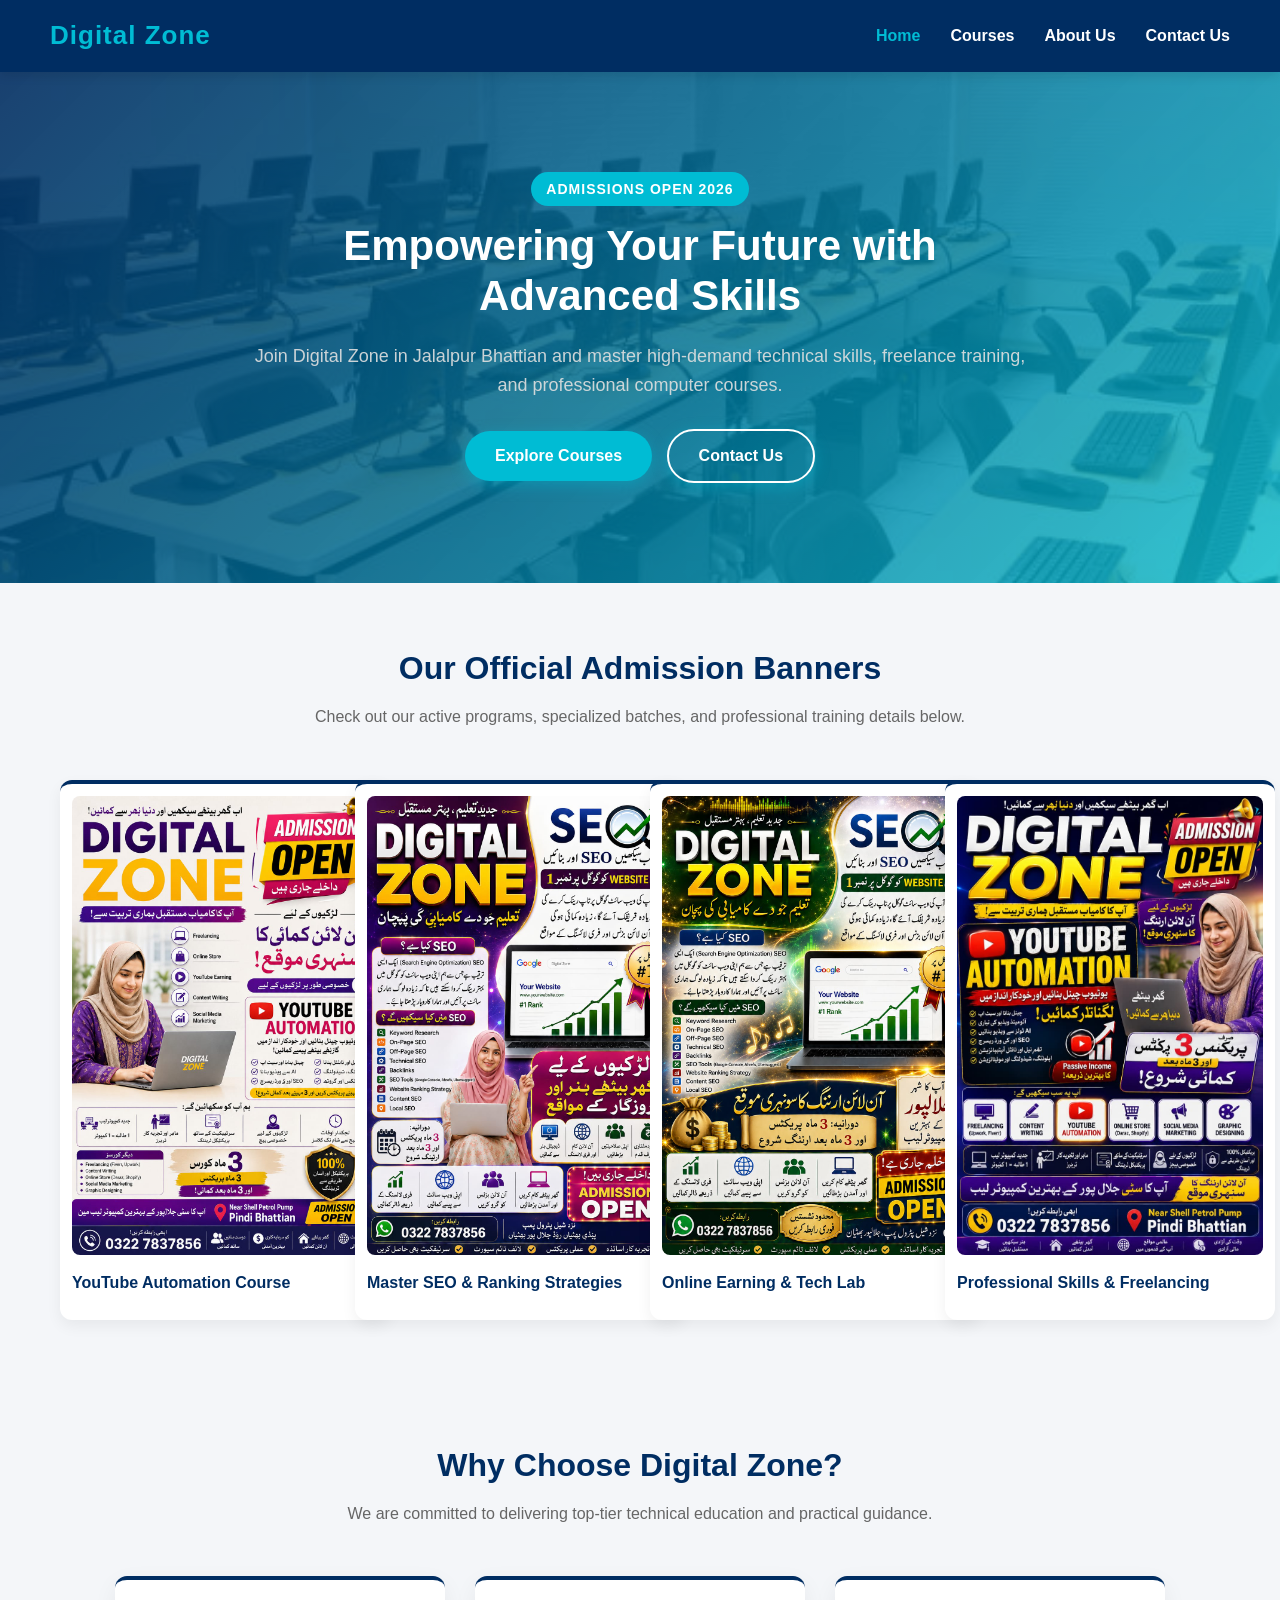
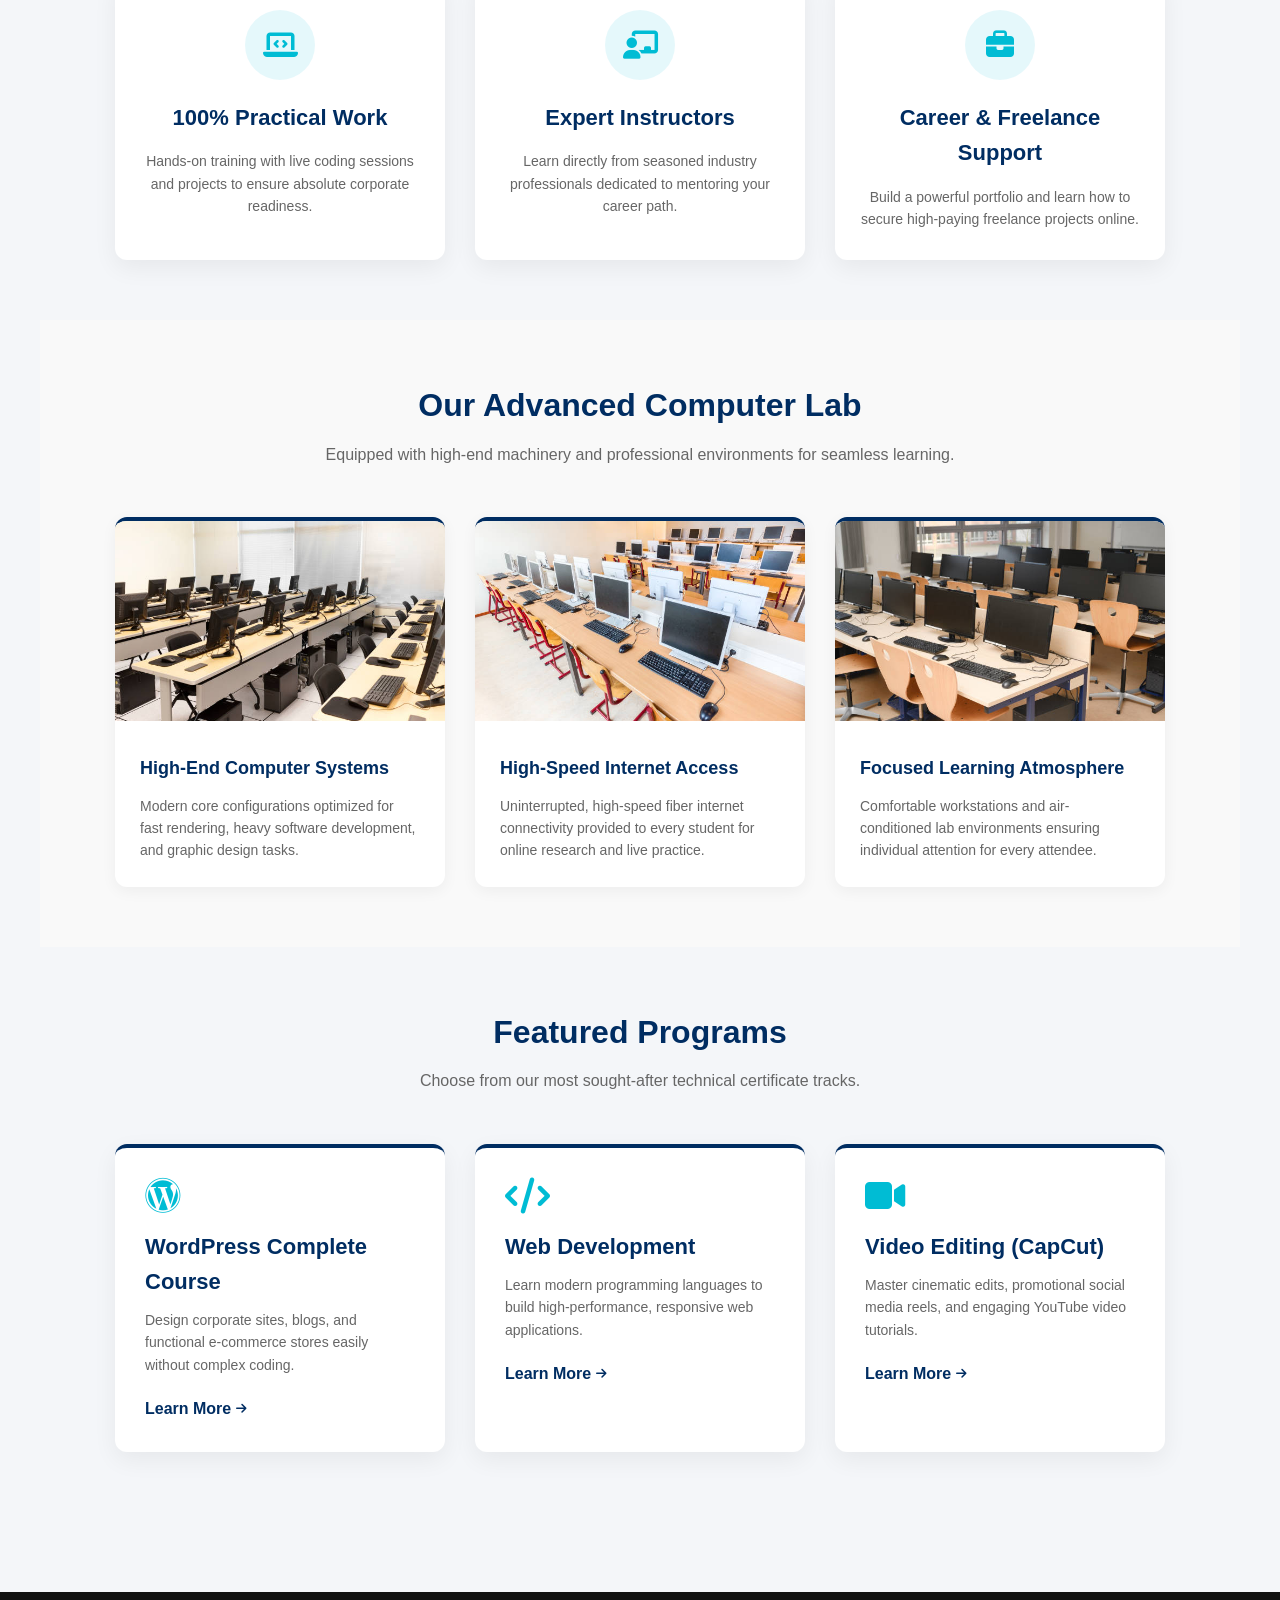
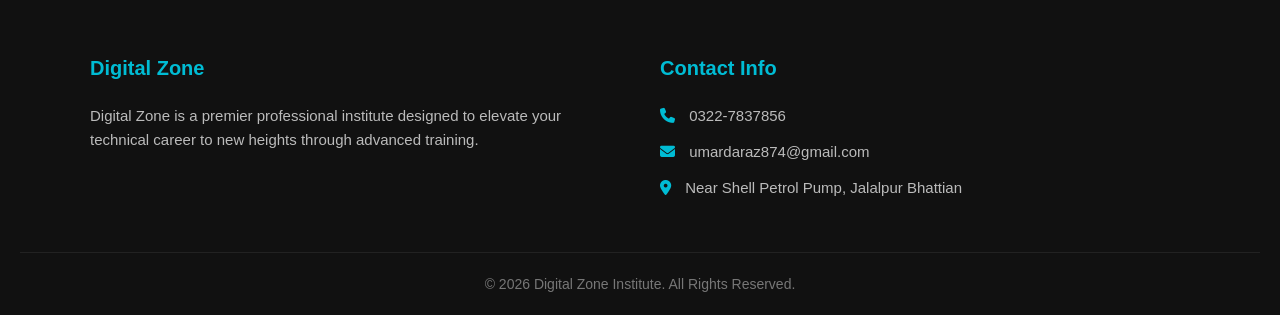
<file: index.html>
<!DOCTYPE html>
<html lang="en">
<head>
    <meta charset="UTF-8">
    <meta name="viewport" content="width=device-width, initial-scale=1.0">
    <title>Digital Zone - Institute of Technology & Skills</title>
    <link rel="stylesheet" href="style.css">
    <link rel="stylesheet" href="https://cdnjs.cloudflare.com/ajax/libs/font-awesome/6.4.0/css/all.min.css">
</head>
<body>

    <!-- Header & Navigation -->
    <header>
        <nav>
            <h1 class="logo">Digital Zone</h1>
            <div class="menu-toggle" id="mobile-menu">
                <span class="bar"></span>
                <span class="bar"></span>
                <span class="bar"></span>
            </div>
            <ul class="nav-list">
                <li><a href="index.html" class="active">Home</a></li>
                <li><a href="courses.html">Courses</a></li>
                <li><a href="about.html">About Us</a></li>
                <li><a href="contact.html">Contact Us</a></li>
            </ul>
        </nav>
    </header>

    <!-- Unique Hero Section with Gradient Overlay -->
    <section class="hero" style="background: linear-gradient(135deg, rgba(0, 45, 98, 0.9), rgba(0, 188, 212, 0.8)), url('istockphoto-667913782-612x612.jpg') center/cover no-repeat; padding: 100px 20px; text-align: center; color: #ffffff;">
        <div class="hero-content" style="max-width: 800px; margin: 0 auto;">
            <span style="background: #00bcd4; color: #fff; padding: 6px 15px; border-radius: 20px; font-size: 14px; font-weight: bold; text-transform: uppercase; letter-spacing: 1px; display: inline-block; margin-bottom: 15px;">Admissions Open 2026</span>
            <h2 style="font-size: 42px; margin-bottom: 20px; font-weight: 800; line-height: 1.2;">Empowering Your Future with Advanced Skills</h2>
            <p style="font-size: 18px; margin-bottom: 30px; opacity: 0.9; line-height: 1.6;">Join Digital Zone in Jalalpur Bhattian and master high-demand technical skills, freelance training, and professional computer courses.</p>
            <div>
                <a href="courses.html" class="btn" style="background: #00bcd4; color: #fff; padding: 12px 30px; border-radius: 30px; font-weight: bold; text-decoration: none; margin-right: 10px; display: inline-block; transition: 0.3s;">Explore Courses</a>
                <a href="contact.html" class="btn" style="background: transparent; border: 2px solid #fff; color: #fff; padding: 12px 30px; border-radius: 30px; font-weight: bold; text-decoration: none; display: inline-block; transition: 0.3s;">Contact Us</a>
            </div>
        </div>
    </section>

    <!-- Official Admission Banners Section -->
    <section class="section" style="background-color: #f4f6f9; padding: 60px 20px;">
        <div style="text-align: center; max-width: 700px; margin: 0 auto 40px auto;">
            <h2 style="color: #002D62; font-size: 32px; margin-bottom: 10px;">Our Official Admission Banners</h2>
            <p class="section-desc" style="color: #666; font-size: 16px;">Check out our active programs, specialized batches, and professional training details below.</p>
        </div>
        
        <div class="course-container" style="display: grid; grid-template-columns: repeat(auto-fit, minmax(240px, 1fr)); gap: 20px; max-width: 1200px; margin: 0 auto;">
            <!-- Ad Banner 1 -->
            <div class="course-card" style="background: #ffffff; padding: 12px; border-radius: 12px; box-shadow: 0 6px 15px rgba(0,0,0,0.06); text-align: left; transition: transform 0.3s;">
                <img src="44efa2c0-d0b3-45bb-b6b8-019aa2433a1f.jfif" alt="Admission Open Banner" style="width: 100%; height: auto; border-radius: 8px; display: block;">
                <h3 style="margin-top: 15px; color: #002D62; font-size: 16px; font-weight: 700;">YouTube Automation Course</h3>
            </div>

            <!-- Ad Banner 2 -->
            <div class="course-card" style="background: #ffffff; padding: 12px; border-radius: 12px; box-shadow: 0 6px 15px rgba(0,0,0,0.06); text-align: left; transition: transform 0.3s;">
                <img src="a4f31e72-c7d3-4c1f-8986-424a0d2178c6.jfif" alt="SEO Course Banner" style="width: 100%; height: auto; border-radius: 8px; display: block;">
                <h3 style="margin-top: 15px; color: #002D62; font-size: 16px; font-weight: 700;">Master SEO & Ranking Strategies</h3>
            </div>

            <!-- Ad Banner 3 -->
            <div class="course-card" style="background: #ffffff; padding: 12px; border-radius: 12px; box-shadow: 0 6px 15px rgba(0,0,0,0.06); text-align: left; transition: transform 0.3s;">
                <img src="ed190f18-8b2b-46cf-95d0-b406798a180a.jfif" alt="Online Earning Banner" style="width: 100%; height: auto; border-radius: 8px; display: block;">
                <h3 style="margin-top: 15px; color: #002D62; font-size: 16px; font-weight: 700;">Online Earning & Tech Lab</h3>
            </div>

            <!-- Ad Banner 4 -->
            <div class="course-card" style="background: #ffffff; padding: 12px; border-radius: 12px; box-shadow: 0 6px 15px rgba(0,0,0,0.06); text-align: left; transition: transform 0.3s;">
                <img src="edeea1eb-f52c-40ee-8206-64f0af43ae07.jfif" alt="Skills & Training Banner" style="width: 100%; height: auto; border-radius: 8px; display: block;">
                <h3 style="margin-top: 15px; color: #002D62; font-size: 16px; font-weight: 700;">Professional Skills & Freelancing</h3>
            </div>
        </div>
    </section>

    <!-- Why Choose Us Section -->
    <section class="section" style="padding: 60px 20px;">
        <div style="text-align: center; max-width: 700px; margin: 0 auto 40px auto;">
            <h2 style="color: #002D62; font-size: 32px; margin-bottom: 10px;">Why Choose Digital Zone?</h2>
            <p class="section-desc" style="color: #666; font-size: 16px;">We are committed to delivering top-tier technical education and practical guidance.</p>
        </div>
        <div class="course-container" style="max-width: 1200px; margin: 0 auto;">
            <div class="course-card" style="text-align: center; padding: 30px 20px;">
                <div style="width: 70px; height: 70px; background: rgba(0,188,212,0.1); color: #00bcd4; border-radius: 50%; display: flex; align-items: center; justify-content: center; margin: 0 auto 20px auto; font-size: 28px;">
                    <i class="fa-solid fa-laptop-code"></i>
                </div>
                <h3 style="color: #002D62; margin-bottom: 15px;">100% Practical Work</h3>
                <p style="color: #666; font-size: 14px; line-height: 1.6;">Hands-on training with live coding sessions and projects to ensure absolute corporate readiness.</p>
            </div>
            <div class="course-card" style="text-align: center; padding: 30px 20px;">
                <div style="width: 70px; height: 70px; background: rgba(0,188,212,0.1); color: #00bcd4; border-radius: 50%; display: flex; align-items: center; justify-content: center; margin: 0 auto 20px auto; font-size: 28px;">
                    <i class="fa-solid fa-chalkboard-user"></i>
                </div>
                <h3 style="color: #002D62; margin-bottom: 15px;">Expert Instructors</h3>
                <p style="color: #666; font-size: 14px; line-height: 1.6;">Learn directly from seasoned industry professionals dedicated to mentoring your career path.</p>
            </div>
            <div class="course-card" style="text-align: center; padding: 30px 20px;">
                <div style="width: 70px; height: 70px; background: rgba(0,188,212,0.1); color: #00bcd4; border-radius: 50%; display: flex; align-items: center; justify-content: center; margin: 0 auto 20px auto; font-size: 28px;">
                    <i class="fa-solid fa-briefcase"></i>
                </div>
                <h3 style="color: #002D62; margin-bottom: 15px;">Career & Freelance Support</h3>
                <p style="color: #666; font-size: 14px; line-height: 1.6;">Build a powerful portfolio and learn how to secure high-paying freelance projects online.</p>
            </div>
        </div>
    </section>

    <!-- Advanced Computer Lab Facilities Section -->
    <section class="section" style="background-color: #f9f9f9; padding: 60px 20px;">
        <div style="text-align: center; max-width: 700px; margin: 0 auto 40px auto;">
            <h2 style="color: #002D62; font-size: 32px; margin-bottom: 10px;">Our Advanced Computer Lab</h2>
            <p class="section-desc" style="color: #666; font-size: 16px;">Equipped with high-end machinery and professional environments for seamless learning.</p>
        </div>
        
        <div class="course-container" style="max-width: 1200px; margin: 0 auto;">
            <!-- Lab Card 1 -->
            <div class="course-card" style="background: #ffffff; padding: 0; overflow: hidden; text-align: left; border-radius: 12px; box-shadow: 0 4px 15px rgba(0,0,0,0.05);">
                <img src="istockphoto-667913782-612x612.jpg" alt="Computer Lab" style="width: 100%; height: 200px; object-fit: cover;">
                <div style="padding: 25px;">
                    <h3 style="margin-bottom: 12px; color: #002D62; font-size: 18px;">High-End Computer Systems</h3>
                    <p style="color: #666; font-size: 14px; line-height: 1.6;">Modern core configurations optimized for fast rendering, heavy software development, and graphic design tasks.</p>
                </div>
            </div>

            <!-- Lab Card 2 -->
            <div class="course-card" style="background: #ffffff; padding: 0; overflow: hidden; text-align: left; border-radius: 12px; box-shadow: 0 4px 15px rgba(0,0,0,0.05);">
                <img src="istockphoto-1127105030-612x612.jpg" alt="High-Speed Internet" style="width: 100%; height: 200px; object-fit: cover;">
                <div style="padding: 25px;">
                    <h3 style="margin-bottom: 12px; color: #002D62; font-size: 18px;">High-Speed Internet Access</h3>
                    <p style="color: #666; font-size: 14px; line-height: 1.6;">Uninterrupted, high-speed fiber internet connectivity provided to every student for online research and live practice.</p>
                </div>
            </div>

            <!-- Lab Card 3 -->
            <div class="course-card" style="background: #ffffff; padding: 0; overflow: hidden; text-align: left; border-radius: 12px; box-shadow: 0 4px 15px rgba(0,0,0,0.05);">
                <img src="istockphoto-1157335160-612x612.jpg" alt="Interactive Learning" style="width: 100%; height: 200px; object-fit: cover;">
                <div style="padding: 25px;">
                    <h3 style="margin-bottom: 12px; color: #002D62; font-size: 18px;">Focused Learning Atmosphere</h3>
                    <p style="color: #666; font-size: 14px; line-height: 1.6;">Comfortable workstations and air-conditioned lab environments ensuring individual attention for every attendee.</p>
                </div>
            </div>
        </div>
    </section>

    <!-- Featured Programs Preview Section -->
    <section class="section" style="padding: 60px 20px;">
        <div style="text-align: center; max-width: 700px; margin: 0 auto 40px auto;">
            <h2 style="color: #002D62; font-size: 32px; margin-bottom: 10px;">Featured Programs</h2>
            <p class="section-desc" style="color: #666; font-size: 16px;">Choose from our most sought-after technical certificate tracks.</p>
        </div>
        <div class="course-container" style="max-width: 1200px; margin: 0 auto;">
            <div class="course-card" style="padding: 30px; text-align: left;">
                <i class="fa-brands fa-wordpress course-icon" style="color: #00bcd4; font-size: 36px; margin-bottom: 15px;"></i>
                <h3 style="color: #002D62; margin-bottom: 10px;">WordPress Complete Course</h3>
                <p style="color: #666; font-size: 14px; line-height: 1.6; margin-bottom: 20px;">Design corporate sites, blogs, and functional e-commerce stores easily without complex coding.</p>
                <a href="courses.html" style="color: #002D62; font-weight: bold; text-decoration: none; display: inline-flex; align-items: center; gap: 5px;">Learn More <i class="fa-solid fa-arrow-right" style="font-size: 12px;"></i></a>
            </div>
            <div class="course-card" style="padding: 30px; text-align: left;">
                <i class="fa-solid fa-code course-icon" style="color: #00bcd4; font-size: 36px; margin-bottom: 15px;"></i>
                <h3 style="color: #002D62; margin-bottom: 10px;">Web Development</h3>
                <p style="color: #666; font-size: 14px; line-height: 1.6; margin-bottom: 20px;">Learn modern programming languages to build high-performance, responsive web applications.</p>
                <a href="courses.html" style="color: #002D62; font-weight: bold; text-decoration: none; display: inline-flex; align-items: center; gap: 5px;">Learn More <i class="fa-solid fa-arrow-right" style="font-size: 12px;"></i></a>
            </div>
            <div class="course-card" style="padding: 30px; text-align: left;">
                <i class="fa-solid fa-video course-icon" style="color: #00bcd4; font-size: 36px; margin-bottom: 15px;"></i>
                <h3 style="color: #002D62; margin-bottom: 10px;">Video Editing (CapCut)</h3>
                <p style="color: #666; font-size: 14px; line-height: 1.6; margin-bottom: 20px;">Master cinematic edits, promotional social media reels, and engaging YouTube video tutorials.</p>
                <a href="courses.html" style="color: #002D62; font-weight: bold; text-decoration: none; display: inline-flex; align-items: center; gap: 5px;">Learn More <i class="fa-solid fa-arrow-right" style="font-size: 12px;"></i></a>
            </div>
        </div>
    </section>

    <!-- Footer -->
    <footer class="footer">
        <div class="footer-content">
            <div class="footer-box">
                <h3>Digital Zone</h3>
                <p>Digital Zone is a premier professional institute designed to elevate your technical career to new heights through advanced training.</p>
            </div>
            <div class="footer-box">
                <h3>Contact Info</h3>
                <p><i class="fa-solid fa-phone"></i> 0322-7837856</p>
                <p><i class="fa-solid fa-envelope"></i> umardaraz874@gmail.com</p>
                <p><i class="fa-solid fa-location-dot"></i> Near Shell Petrol Pump, Jalalpur Bhattian</p>
            </div>
        </div>
        <div class="footer-bottom">
            <p>&copy; 2026 Digital Zone Institute. All Rights Reserved.</p>
        </div>
    </footer>

    <script src="script.js"></script>
</body>
</html>
</file>
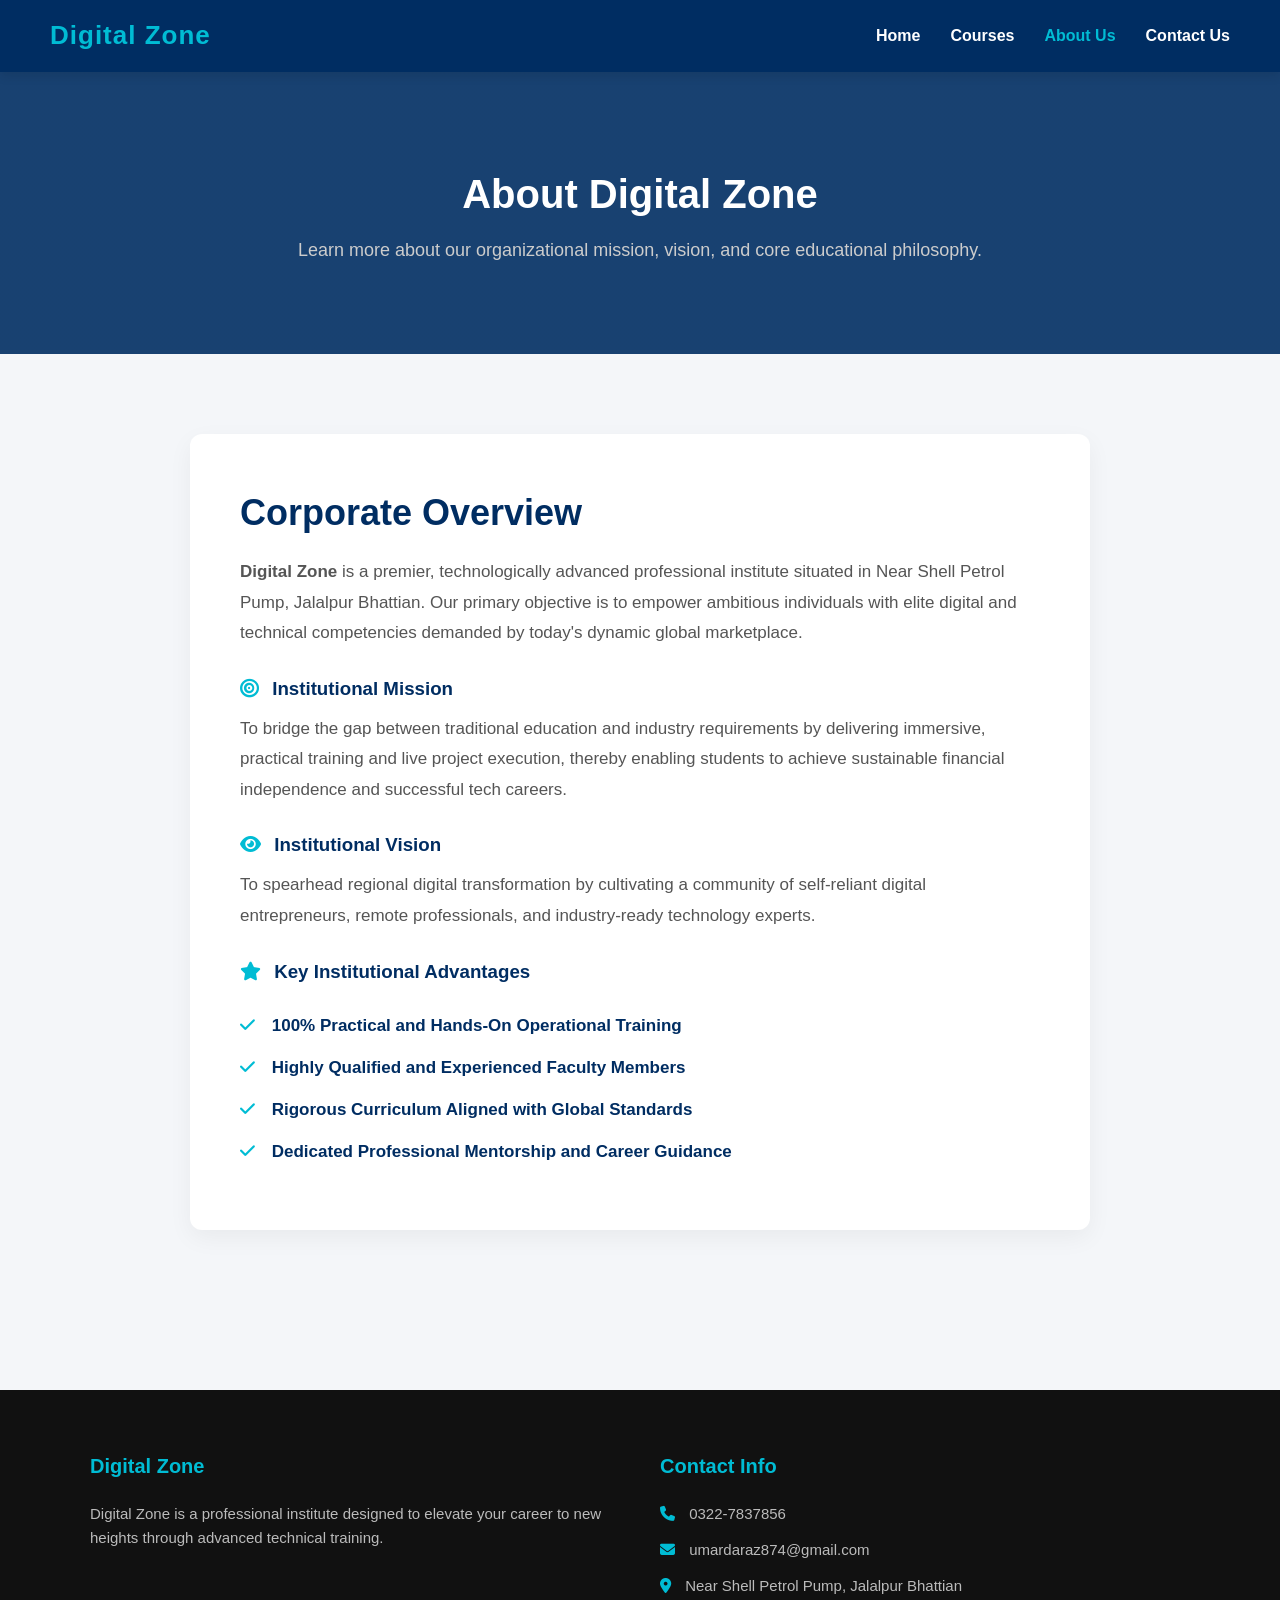
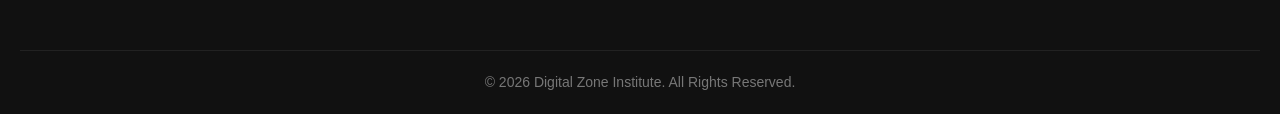
<file: about.html>
<!DOCTYPE html>
<html lang="en">
<head>
    <meta charset="UTF-8">
    <meta name="viewport" content="width=device-width, initial-scale=1.0">
    <title>Digital Zone - About Us</title>
    <link rel="stylesheet" href="style.css">
    <link rel="stylesheet" href="https://cdnjs.cloudflare.com/ajax/libs/font-awesome/6.4.0/css/all.min.css">
</head>
<body>

    <header>
        <nav>
            <h1 class="logo">Digital Zone</h1>
            <div class="menu-toggle" id="mobile-menu">
                <span class="bar"></span>
                <span class="bar"></span>
                <span class="bar"></span>
            </div>
            <ul class="nav-list">
                <li><a href="index.html">Home</a></li>
                <li><a href="courses.html">Courses</a></li>
                <li><a href="about.html" class="active">About Us</a></li>
                <li><a href="contact.html">Contact Us</a></li>
            </ul>
        </nav>
    </header>

    <div class="page-banner">
        <h2>About Digital Zone</h2>
        <p>Learn more about our organizational mission, vision, and core educational philosophy.</p>
    </div>

    <section class="section">
        <div class="about-container">
            <div class="about-text">
                <h2>Corporate Overview</h2>
                <p><strong>Digital Zone</strong> is a premier, technologically advanced professional institute situated in Near Shell Petrol Pump, Jalalpur Bhattian. Our primary objective is to empower ambitious individuals with elite digital and technical competencies demanded by today's dynamic global marketplace.</p>
                
                <h3 style="color: #002D62; margin-top: 25px; margin-bottom: 10px;"><i class="fa-solid fa-bullseye" style="color: #00bcd4; margin-right: 8px;"></i> Institutional Mission</h3>
                <p>To bridge the gap between traditional education and industry requirements by delivering immersive, practical training and live project execution, thereby enabling students to achieve sustainable financial independence and successful tech careers.</p>

                <h3 style="color: #002D62; margin-top: 25px; margin-bottom: 10px;"><i class="fa-solid fa-eye" style="color: #00bcd4; margin-right: 8px;"></i> Institutional Vision</h3>
                <p>To spearhead regional digital transformation by cultivating a community of self-reliant digital entrepreneurs, remote professionals, and industry-ready technology experts.</p>

                <h3 style="color: #002D62; margin-top: 25px; margin-bottom: 15px;"><i class="fa-solid fa-star" style="color: #00bcd4; margin-right: 8px;"></i> Key Institutional Advantages</h3>
                <ul class="about-points">
                    <li><i class="fa-solid fa-check"></i> 100% Practical and Hands-On Operational Training</li>
                    <li><i class="fa-solid fa-check"></i> Highly Qualified and Experienced Faculty Members</li>
                    <li><i class="fa-solid fa-check"></i> Rigorous Curriculum Aligned with Global Standards</li>
                    <li><i class="fa-solid fa-check"></i> Dedicated Professional Mentorship and Career Guidance</li>
                </ul>
            </div>
        </div>
    </section>

    <footer class="footer">
        <div class="footer-content">
            <div class="footer-box">
                <h3>Digital Zone</h3>
                <p>Digital Zone is a professional institute designed to elevate your career to new heights through advanced technical training.</p>
            </div>
            <div class="footer-box">
                <h3>Contact Info</h3>
                <p><i class="fa-solid fa-phone"></i> 0322-7837856</p>
                <p><i class="fa-solid fa-envelope"></i> umardaraz874@gmail.com</p>
                <p><i class="fa-solid fa-location-dot"></i> Near Shell Petrol Pump, Jalalpur Bhattian</p>
            </div>
        </div>
        <div class="footer-bottom">
            <p>&copy; 2026 Digital Zone Institute. All Rights Reserved.</p>
        </div>
    </footer>

    <script src="script.js"></script>
</body>
</html>
</file>
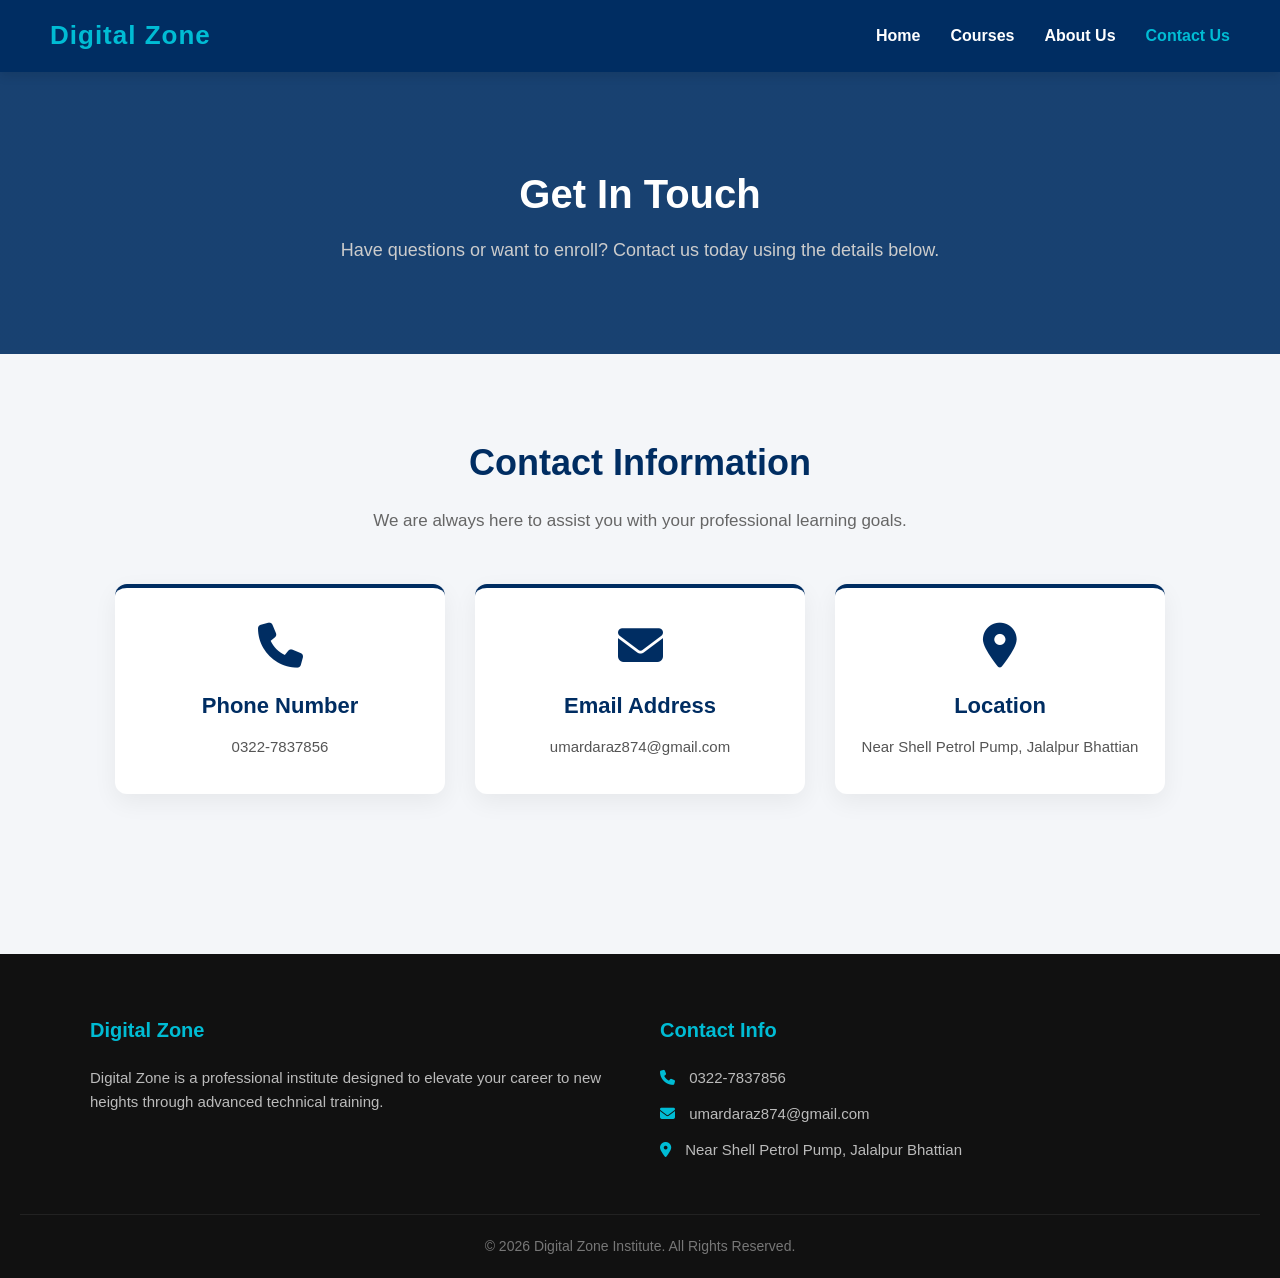
<file: contact.html>
<!DOCTYPE html>
<html lang="en">
<head>
    <meta charset="UTF-8">
    <meta name="viewport" content="width=device-width, initial-scale=1.0">
    <title>Digital Zone - Contact Us</title>
    <link rel="stylesheet" href="style.css">
    <link rel="stylesheet" href="https://cdnjs.cloudflare.com/ajax/libs/font-awesome/6.4.0/css/all.min.css">
</head>
<body>

    <header>
        <nav>
            <h1 class="logo">Digital Zone</h1>
            <div class="menu-toggle" id="mobile-menu">
                <span class="bar"></span>
                <span class="bar"></span>
                <span class="bar"></span>
            </div>
            <ul class="nav-list">
                <li><a href="index.html">Home</a></li>
                <li><a href="courses.html">Courses</a></li>
                <li><a href="about.html">About Us</a></li>
                <li><a href="contact.html" class="active">Contact Us</a></li>
            </ul>
        </nav>
    </header>

    <div class="page-banner">
        <h2>Get In Touch</h2>
        <p>Have questions or want to enroll? Contact us today using the details below.</p>
    </div>

    <section class="section">
        <h2>Contact Information</h2>
        <p class="section-desc">We are always here to assist you with your professional learning goals.</p>
        
        <div class="course-container">
            <div class="course-card" style="text-align: center;">
                <i class="fa-solid fa-phone course-icon" style="color: #002D62;"></i>
                <h3>Phone Number</h3>
                <p>0322-7837856</p>
            </div>
            <div class="course-card" style="text-align: center;">
                <i class="fa-solid fa-envelope course-icon" style="color: #002D62;"></i>
                <h3>Email Address</h3>
                <p>umardaraz874@gmail.com</p>
            </div>
            <div class="course-card" style="text-align: center;">
                <i class="fa-solid fa-location-dot course-icon" style="color: #002D62;"></i>
                <h3>Location</h3>
                <p>Near Shell Petrol Pump, Jalalpur Bhattian</p>
            </div>
        </div>
    </section>

    <footer class="footer">
        <div class="footer-content">
            <div class="footer-box">
                <h3>Digital Zone</h3>
                <p>Digital Zone is a professional institute designed to elevate your career to new heights through advanced technical training.</p>
            </div>
            <div class="footer-box">
                <h3>Contact Info</h3>
                <p><i class="fa-solid fa-phone"></i> 0322-7837856</p>
                <p><i class="fa-solid fa-envelope"></i> umardaraz874@gmail.com</p>
                <p><i class="fa-solid fa-location-dot"></i> Near Shell Petrol Pump, Jalalpur Bhattian</p>
            </div>
        </div>
        <div class="footer-bottom">
            <p>&copy; 2026 Digital Zone Institute. All Rights Reserved.</p>
        </div>
    </footer>

    <script src="script.js"></script>
</body>
</html>
</file>
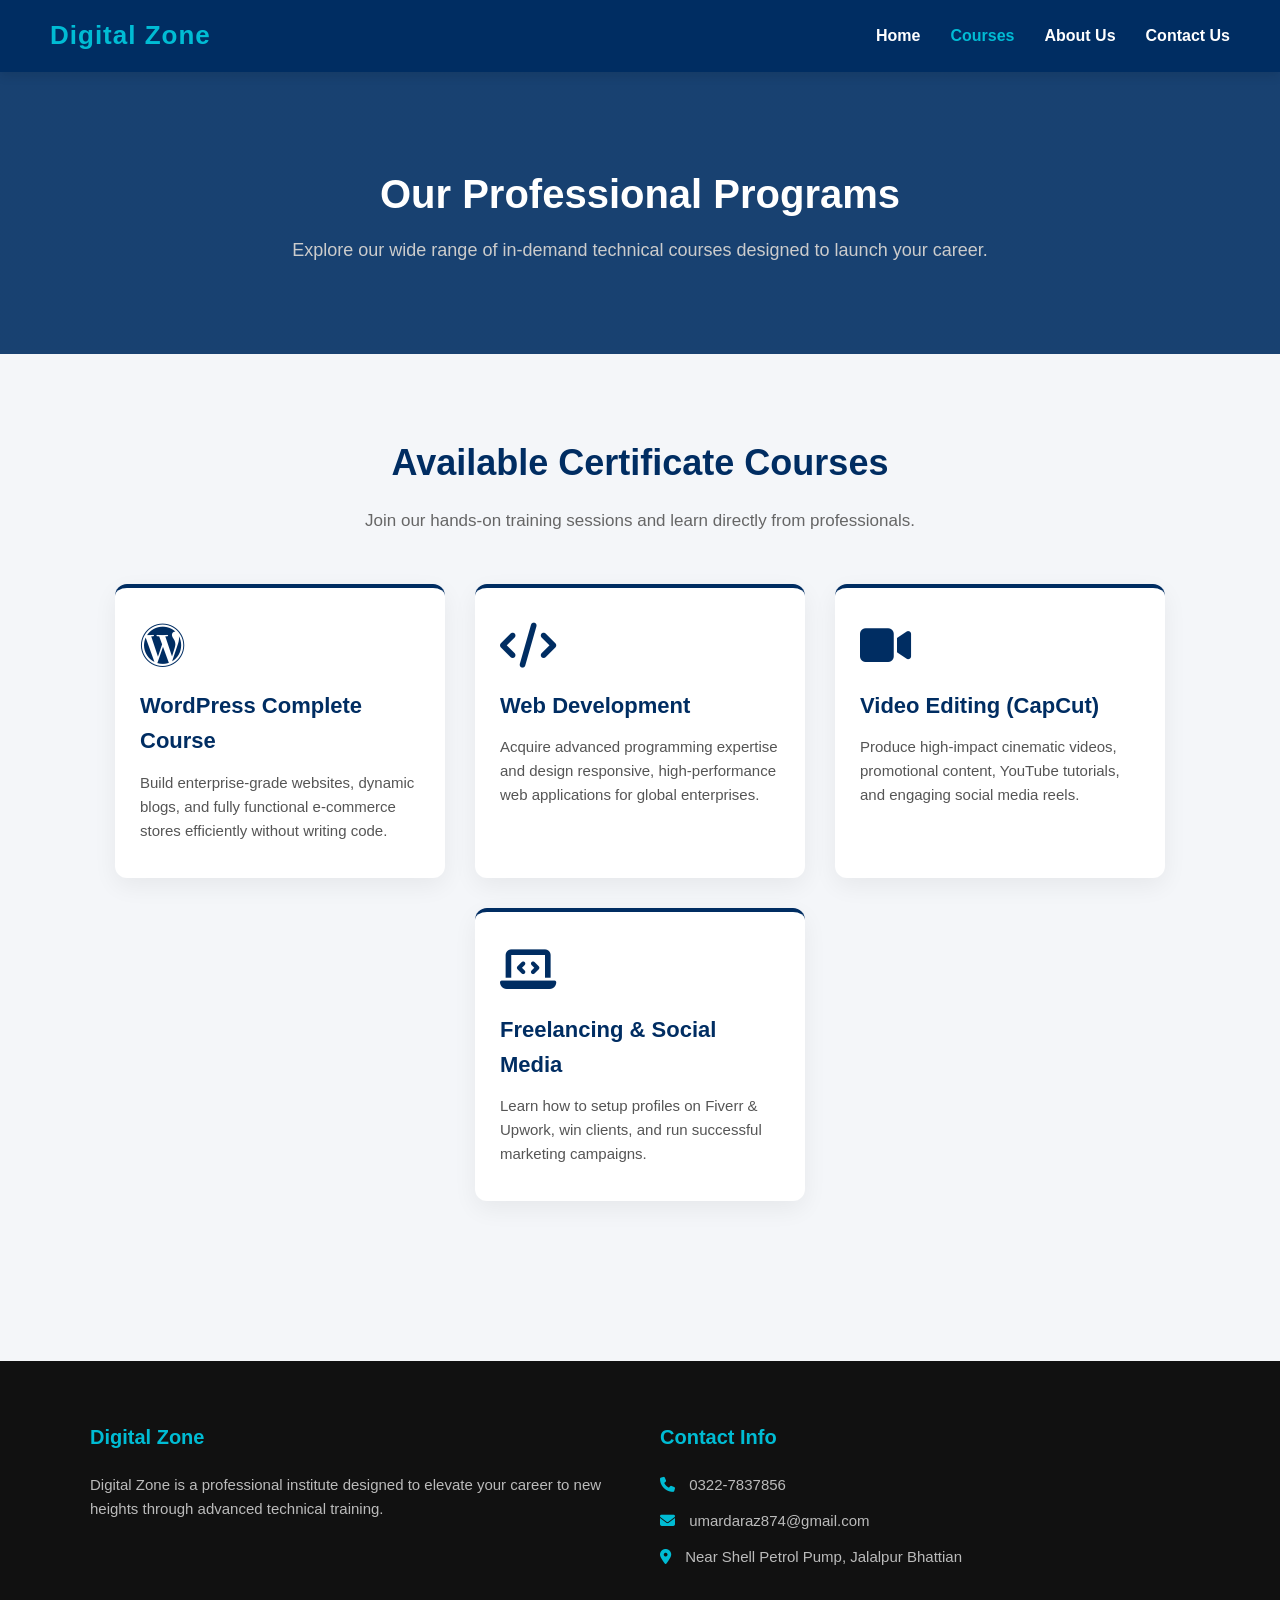
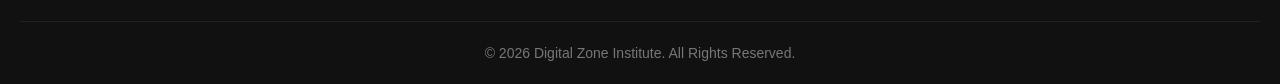
<file: courses.html>
<!DOCTYPE html>
<html lang="en">
<head>
    <meta charset="UTF-8">
    <meta name="viewport" content="width=device-width, initial-scale=1.0">
    <title>Digital Zone - Courses</title>
    <link rel="stylesheet" href="style.css">
    <link rel="stylesheet" href="https://cdnjs.cloudflare.com/ajax/libs/font-awesome/6.4.0/css/all.min.css">
</head>
<body>

    <header>
        <nav>
            <h1 class="logo">Digital Zone</h1>
            <div class="menu-toggle" id="mobile-menu">
                <span class="bar"></span>
                <span class="bar"></span>
                <span class="bar"></span>
            </div>
            <ul class="nav-list">
                <li><a href="index.html">Home</a></li>
                <li><a href="courses.html" class="active">Courses</a></li>
                <li><a href="about.html">About Us</a></li>
                <li><a href="contact.html">Contact Us</a></li>
            </ul>
        </nav>
    </header>

    <div class="page-banner">
        <h2>Our Professional Programs</h2>
        <p>Explore our wide range of in-demand technical courses designed to launch your career.</p>
    </div>

    <section class="section">
        <h2>Available Certificate Courses</h2>
        <p class="section-desc">Join our hands-on training sessions and learn directly from professionals.</p>
        
        <div class="course-container">
            <div class="course-card">
                <i class="fa-brands fa-wordpress course-icon"></i>
                <h3>WordPress Complete Course</h3>
                <p>Build enterprise-grade websites, dynamic blogs, and fully functional e-commerce stores efficiently without writing code.</p>
            </div>
            <div class="course-card">
                <i class="fa-solid fa-code course-icon"></i>
                <h3>Web Development</h3>
                <p>Acquire advanced programming expertise and design responsive, high-performance web applications for global enterprises.</p>
            </div>
            <div class="course-card">
                <i class="fa-solid fa-video course-icon"></i>
                <h3>Video Editing (CapCut)</h3>
                <p>Produce high-impact cinematic videos, promotional content, YouTube tutorials, and engaging social media reels.</p>
            </div>
            <div class="course-card">
                <i class="fa-solid fa-laptop-code course-icon"></i>
                <h3>Freelancing & Social Media</h3>
                <p>Learn how to setup profiles on Fiverr & Upwork, win clients, and run successful marketing campaigns.</p>
            </div>
        </div>
    </section>

    <footer class="footer">
        <div class="footer-content">
            <div class="footer-box">
                <h3>Digital Zone</h3>
                <p>Digital Zone is a professional institute designed to elevate your career to new heights through advanced technical training.</p>
            </div>
            <div class="footer-box">
                <h3>Contact Info</h3>
                <p><i class="fa-solid fa-phone"></i> 0322-7837856</p>
                <p><i class="fa-solid fa-envelope"></i> umardaraz874@gmail.com</p>
                <p><i class="fa-solid fa-location-dot"></i> Near Shell Petrol Pump, Jalalpur Bhattian</p>
            </div>
        </div>
        <div class="footer-bottom">
            <p>&copy; 2026 Digital Zone Institute. All Rights Reserved.</p>
        </div>
    </footer>

    <script src="script.js"></script>
</body>
</html>
</file>
<file: style.css>
/* --- Global Styles --- */
* {
    margin: 0;
    padding: 0;
    box-sizing: border-box;
}

body {
    font-family: 'Segoe UI', Tahoma, Geneva, Verdana, sans-serif;
    background-color: #f4f6f9;
    color: #333;
    line-height: 1.6;
    scroll-behavior: smooth;
}

/* --- Header & Navigation Bar --- */
header {
    background: #002D62;
    color: #fff;
    padding: 15px 50px;
    position: sticky;
    top: 0;
    z-index: 1000;
    box-shadow: 0 4px 10px rgba(0, 0, 0, 0.1);
}

nav {
    display: flex;
    justify-content: space-between;
    align-items: center;
    max-width: 1200px;
    margin: 0 auto;
}

.logo {
    font-size: 26px;
    font-weight: 700;
    color: #00bcd4;
    letter-spacing: 1px;
}

nav ul.nav-list {
    list-style: none;
    display: flex;
    gap: 30px;
}

nav ul.nav-list li a {
    color: #fff;
    text-decoration: none;
    font-weight: 600;
    font-size: 16px;
    transition: color 0.3s ease;
    position: relative;
}

nav ul.nav-list li a:hover, 
nav ul.nav-list li a.active {
    color: #00bcd4;
}

/* --- Hero Banner Section --- */
.hero {
    background: linear-gradient(rgba(0, 45, 98, 0.85), rgba(0, 45, 98, 0.85)), url('https://images.unsplash.com/photo-1531482615713-2afd69097998?auto=format&fit=crop&w=1200&q=80');
    background-size: cover;
    background-position: center;
    color: white;
    text-align: center;
    padding: 130px 20px;
}

.hero-content {
    max-width: 800px;
    margin: 0 auto;
}

.hero-content h2 {
    font-size: 46px;
    font-weight: 700;
    margin-bottom: 15px;
    color: #ffffff;
}

.hero-content p {
    font-size: 20px;
    margin-bottom: 30px;
    color: #e0e0e0;
}

/* --- Buttons --- */
.btn {
    display: inline-block;
    background: #00bcd4;
    color: white;
    padding: 12px 30px;
    text-decoration: none;
    border-radius: 30px;
    font-weight: 600;
    font-size: 16px;
    box-shadow: 0 4px 15px rgba(0, 188, 212, 0.4);
    transition: all 0.3s ease;
}

.btn:hover {
    background: #0097a7;
    transform: translateY(-3px);
    box-shadow: 0 6px 20px rgba(0, 188, 212, 0.6);
}

/* --- Common Section Styling --- */
.section {
    padding: 80px 20px;
    text-align: center;
    max-width: 1200px;
    margin: 0 auto;
}

.section h2 {
    font-size: 36px;
    color: #002D62;
    margin-bottom: 15px;
    font-weight: 700;
}

.section-desc {
    color: #666;
    font-size: 17px;
    margin-bottom: 50px;
}

/* --- Common Page Banners (For other pages) --- */
.page-banner {
    background: linear-gradient(rgba(0, 45, 98, 0.9), rgba(0, 45, 98, 0.9)), url('https://images.unsplash.com/photo-1522071820081-009f0129c71c?auto=format&fit=crop&w=1200&q=80');
    background-size: cover;
    background-position: center;
    color: white;
    text-align: center;
    padding: 90px 20px;
}

.page-banner h2 {
    font-size: 40px;
    margin-bottom: 10px;
}

.page-banner p {
    font-size: 18px;
    color: #cccccc;
}

/* --- Cards Grid (Courses & Features) --- */
.course-container {
    display: flex;
    justify-content: center;
    gap: 30px;
    flex-wrap: wrap;
}

.course-card {
    background: white;
    padding: 35px 25px;
    width: 330px;
    border-radius: 12px;
    box-shadow: 0 8px 25px rgba(0, 0, 0, 0.06);
    transition: all 0.3s ease;
    text-align: left;
    border-top: 4px solid #002D62;
}

.course-card:hover {
    transform: translateY(-10px);
    box-shadow: 0 12px 30px rgba(0, 45, 98, 0.15);
    border-top-color: #00bcd4;
}

.course-icon {
    font-size: 45px;
    color: #002D62;
    margin-bottom: 20px;
}

.course-card h3 {
    color: #002D62;
    margin-bottom: 12px;
    font-size: 22px;
}

.course-card p {
    color: #555;
    font-size: 15px;
    line-height: 1.6;
}

/* --- About Page Styling --- */
.about-container {
    max-width: 900px;
    margin: 0 auto;
    text-align: left;
    background: white;
    padding: 50px;
    border-radius: 12px;
    box-shadow: 0 8px 25px rgba(0, 0, 0, 0.05);
}

.about-text p {
    line-height: 1.8;
    color: #555;
    font-size: 17px;
    margin-bottom: 20px;
}

.about-points {
    list-style: none;
    padding: 0;
    margin-top: 25px;
}

.about-points li {
    margin-bottom: 15px;
    font-weight: 600;
    font-size: 17px;
    color: #002D62;
}

.about-points li i {
    color: #00bcd4;
    margin-right: 12px;
}

/* --- Contact Page Layout --- */
.contact-container {
    display: flex;
    justify-content: center;
    gap: 40px;
    max-width: 1100px;
    margin: 0 auto;
    flex-wrap: wrap;
    text-align: left;
}

.contact-info, .contact-form-box {
    background: white;
    padding: 40px;
    border-radius: 12px;
    box-shadow: 0 8px 25px rgba(0, 0, 0, 0.05);
    flex: 1;
    min-width: 320px;
}

.contact-info h3, .contact-form-box h3 {
    color: #002D62;
    margin-bottom: 25px;
    font-size: 24px;
}

.contact-info p {
    margin-bottom: 18px;
    color: #555;
    font-size: 16px;
    display: flex;
    align-items: flex-start;
    gap: 12px;
}

.contact-info p i {
    color: #00bcd4;
    font-size: 18px;
    margin-top: 4px;
}

/* --- Forms Styling --- */
.form-group {
    display: flex;
    flex-direction: column;
    gap: 8px;
    margin-bottom: 20px;
}

.form-group label {
    font-weight: 600;
    color: #444;
    font-size: 15px;
}

.form-group input, 
.form-group select,
.form-group textarea {
    padding: 14px;
    border: 1px solid #ddd;
    border-radius: 8px;
    font-size: 16px;
    font-family: inherit;
    background-color: #fafafa;
    transition: border-color 0.3s;
}

.form-group input:focus, 
.form-group select:focus,
.form-group textarea:focus {
    border-color: #00bcd4;
    outline: none;
    background-color: #fff;
    box-shadow: 0 0 5px rgba(0, 188, 212, 0.2);
}

.submit-btn {
    background: #002D62;
    color: white;
    padding: 14px;
    border: none;
    border-radius: 8px;
    font-size: 16px;
    font-weight: 700;
    cursor: pointer;
    width: 100%;
    transition: background 0.3s ease;
}

.submit-btn:hover {
    background: #001f42;
}

/* --- Footer Section --- */
.footer {
    background: #111;
    color: white;
    padding: 60px 20px 20px 20px;
    margin-top: 80px;
}

.footer-content {
    display: flex;
    justify-content: space-around;
    flex-wrap: wrap;
    max-width: 1100px;
    margin: 0 auto;
    gap: 40px;
    text-align: left;
    margin-bottom: 40px;
}

.footer-box {
    flex: 1;
    min-width: 280px;
}

.footer-box h3 {
    color: #00bcd4;
    margin-bottom: 20px;
    font-size: 20px;
}

.footer-box p {
    color: #bbb;
    margin-bottom: 12px;
    line-height: 1.6;
    font-size: 15px;
}

.footer-box p i {
    margin-right: 10px;
    color: #00bcd4;
}

.footer-bottom {
    text-align: center;
    border-top: 1px solid #222;
    padding-top: 20px;
    color: #777;
    font-size: 14px;
}

/* --- Mobile Responsive (Hamburger Menu) --- */
.menu-toggle {
    display: none;
    cursor: pointer;
}

.menu-toggle .bar {
    display: block;
    width: 28px;
    height: 3px;
    margin: 6px auto;
    background-color: white;
    transition: all 0.3s ease;
    border-radius: 2px;
}

@media (max-width: 768px) {
    header {
        padding: 15px 20px;
    }

    .menu-toggle {
        display: block;
    }

    nav ul.nav-list {
        display: flex;
        flex-direction: column;
        position: absolute;
        top: 70px;
        left: -100%;
        background-color: #002D62;
        width: 100%;
        text-align: center;
        padding: 30px 0;
        transition: 0.3s ease-in-out;
        box-shadow: 0px 10px 15px rgba(0,0,0,0.3);
    }

    nav ul.nav-list.active {
        left: 0;
    }

    nav ul.nav-list li {
        margin: 15px 0;
    }
    
    .hero-content h2 {
        font-size: 32px;
    }

    .hero-content p {
        font-size: 16px;
    }
}
</file>
